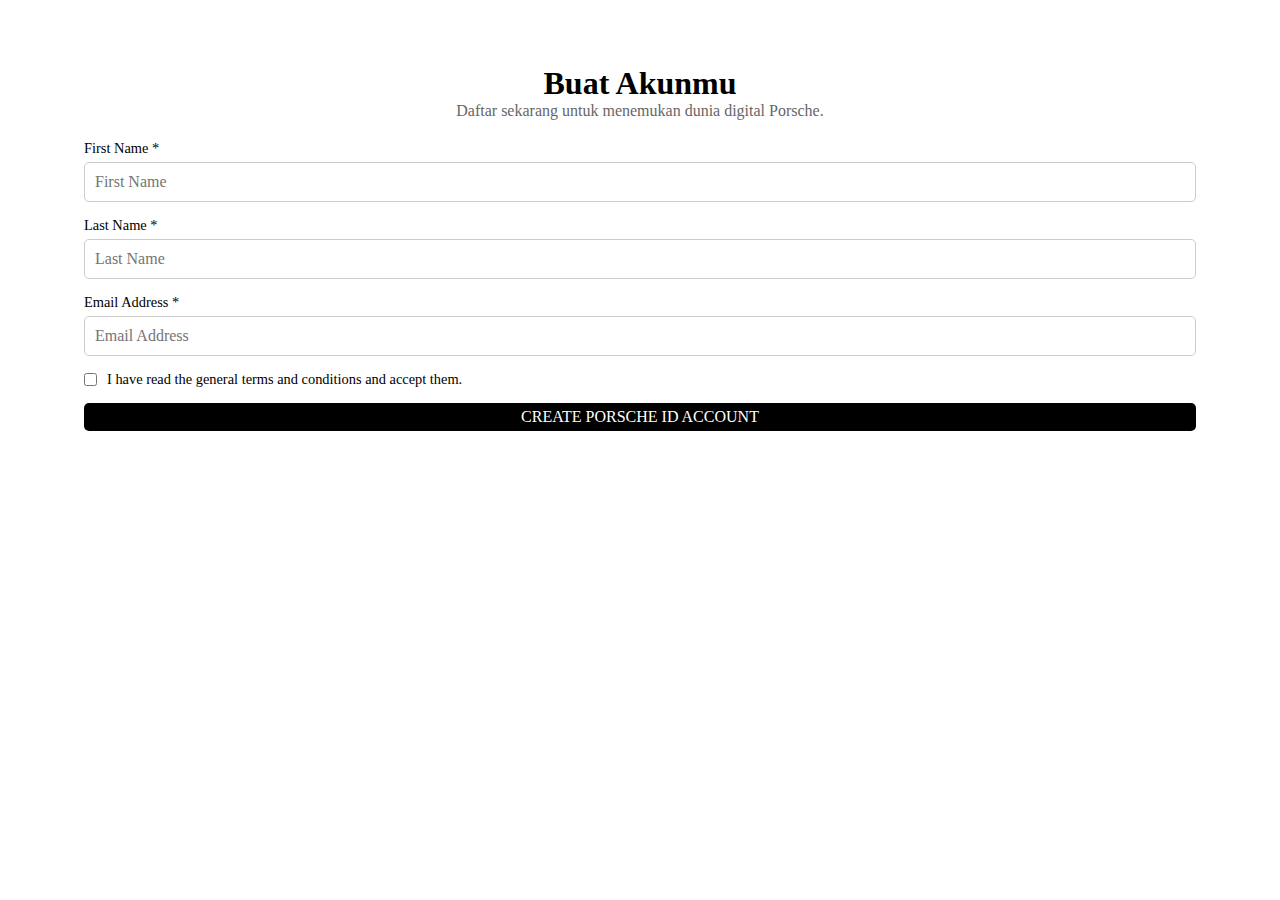
<file: profile.html>
<!DOCTYPE html>
<html lang="en">
<head>
    <meta charset="UTF-8">
    <meta name="viewport" content="width=device-width, initial-scale=1.0">
    <title>Hanhan - Profile</title>
    <link rel="stylesheet" href="profile.css">
    <link href="https://db.onlinewebfonts.com/c/933c49b428b4f2b1fbda6c88638ccc51?family=PorscheNext-SemiBold" rel="stylesheet" type="text/css"/>
    <link rel="stylesheet" href="https://cdnjs.cloudflare.com/ajax/libs/font-awesome/6.7.1/css/all.min.css" integrity="sha512-5Hs3dF2AEPkpNAR7UiOHba+lRSJNeM2ECkwxUIxC1Q/FLycGTbNapWXB4tP889k5T5Ju8fs4b1P5z/iB4nMfSQ==" crossorigin="anonymous" referrerpolicy="no-referrer"/>
    <link rel="preconnect" href="https://fonts.googleapis.com">
    <link rel="preconnect" href="https://fonts.gstatic.com" crossorigin>
    <link href="https://fonts.googleapis.com/css2?family=Montserrat:ital,wght@0,100..900;1,100..900&family=Roboto+Condensed:ital,wght@0,100..900;1,100..900&display=swap" rel="stylesheet">
</head>
<body>
    <div class="container">
        <header>
            <h1>Buat Akunmu</h1>
            <p>Daftar sekarang untuk menemukan dunia digital Porsche.</p>
        </header>
                    <form class="form-section">
                    <div class="form-group">
                        <label for="first-name">First Name *</label>
                        <input type="text" id="first-name" placeholder="First Name">
                    </div>
                    <div class="form-group">
                        <label for="last-name">Last Name *</label>
                        <input type="text" id="last-name" placeholder="Last Name">
                    </div>
                    <div class="form-group">
                        <label for="email">Email Address *</label>
                        <input type="email" id="email" placeholder="Email Address">
                    </div>
                    <div class="form-check">
                        <input type="checkbox" id="terms" required>
                        <label for="terms">I have read the general terms and conditions and accept them.</label>
                    </div>
                    <button type="submit">Create Porsche ID Account</button>
                    </form>
                </section>
    </div>
    <footer>
</body>
</html>
</file>
<file: profile.css>
* {
  margin: 0;
  padding: 0;
  font-family: "PorscheNext-SemiBold";
  box-sizing: border-box;
  color: black;
}
.nav-bar {
  position: absolute;
  top: 0;
  left: 0;
  width: 100%;
  padding: 20px 30px;
  z-index: 10;
  .navbar {
      label{
          display: none;
      }
      display: flex;
      flex-direction: row;
      justify-content: space-between;
      align-items: center;
      .logo {
          img {
              width: 10rem;
          }
      }
      .content {

          display: flex;
          width: 50%;
          color: white;
          justify-content: space-between;
          .nav-content {
              cursor: pointer;
              display: inline;
              font-size: 1.15rem;
          }
          .container {

              display: none;
              background-color: white;
              border-bottom-left-radius: 10px;
              border-bottom-right-radius: 10px;
              justify-content: center;
              width: 100%;
              left: 0;
              top: 0;
              right: 0;
              position: absolute;
              z-index: -1;
              padding: 20px 70px;
              padding-top: 75px;
              animation: fromTop 0.3s ease-in-out;
          }
          .models {
              .model-container {
                  bottom: -29rem;
                  padding-top: 65px;
                  .car-brand {
                      text-decoration: none;
                      padding: 10px;
                      display: flex;
                      flex-direction: column;
                      img {
                          width: 70%;
                          align-self: center;
                          transition: 0.2s ease-out;
                      }
                      .name {
                          font-size: 2rem;
                      }
                      .type {
                          font-size: 1rem;
                          display: flex;
                          gap: 1rem;
                          .box {
                              margin-top: 5px;
                              color: white;
                              padding: 4px 7px;
                              background-color: black;
                              border-radius: 5px;
                              width: 4rem;
                              text-align: center;
                          }
                      }
                  }
                  .car-brand:hover {
                      background-color: rgba(220, 220, 220, 0.5);
                      backdrop-filter: blur(30px);
                      border-radius: 10px;
                      img {
                          transform: translateX(5%);
                      }
                  }
              }
          }
          .models:hover {
              .model-container {
                  display: grid;
                  grid-template-columns: repeat(3, 1fr);
                  gap: 1.5rem;
                  row-gap: 1.5rem;
                  justify-content: center;
                  align-items: center;
              }
          }
          .trio {
              .trio-container {
                  bottom: -26.5rem;
                  gap: 8rem;
                  .image-container {
                      position: relative;
                      transition: 0.3s;
                      img {
                          border-radius: 5px;
                          width: 267px;
                          height: 375px;
                      }
                      p {
                          position: absolute;
                          top: 1%;
                          left: 4%;
                          font-size: 1.6rem;
                          text-shadow: 2px 2px 4px rgba(0, 0, 0, 0.4);
                          color: white;
                      }
                  }
                  .image-container:hover {
                      transform: scale(1.05);
                  }
                  
                }
              }
              .trio:hover {
                  .trio-container {
                      display: flex;
                  }
              }
          }
      }
  }

@keyframes fromTop {
  0%{
      transform: translateY(-100%);
  }
  100%{
      transform: translateY(0);
  }
}

body {
  font-family: Arial, sans-serif;
  margin: 0;
  padding: 0;
  /* color: #333; */
  /* line-height: 1.5; */
}

.container {
  width: 90%;
  /* max-width: 1200px; */
  margin: 0 auto;
  padding: 20px;
}

header {
  text-align: center;
  margin-bottom: 20px;
  margin-top: 45px;
  padding: 0% 7%;
}

header h1 {
  font-size: 2rem;
  margin: 0;
  margin-bottom: -1%;
}

header p {
  margin-top: 10px;
  font-size: 1rem;
  color: #666;
}

.image-text-container {
  align-items: center;
  gap: 20px;
}

.image-section {
  text-align: center;
}

.image-section img {
  max-width: 120%;
  max-width: 40%;
  border-radius: 10px;
  margin: 0 auto;
}

.image-caption {
  font-size: 1.3rem;
  margin-top: 10px;
  color: #000;
}

.text-section h2 {
  font-size: 1.5rem;
  margin-bottom: 20px;
}

.text-section p {
  font-size: 1rem;
  margin-bottom: 20px;
  color: #666;
}

.form-section {
  display: flex;
  flex-direction: column;
  gap: 15px;
}

.form-group {
  display: flex;
  flex-direction: column;
}

.form-group label {
  font-size: 0.9rem;
  margin-bottom: 5px;
}

.form-group input {
  padding: 10px;
  font-size: 1rem;
  border: 1px solid #ccc;
  border-radius: 5px;
}

.form-check {
  display: flex;
  align-items: center;
  gap: 10px;
  font-size: 0.9rem;
}

.form-check input {
  margin: 0;
}

button {
  padding: 5px 5px;
  font-size: 1rem;
  color: #fff;
  background-color: black;
  border: none;
  border-radius: 5px;
  cursor: pointer;
  text-transform: uppercase;
}

button:hover {
  background-color: #333;
}

footer p{
  color: white;
  background-color: black;
  text-align: center;
  padding: 10px;
  font-size: 1rem;
}

footer a {
  color: rgb(255, 255, 255);
  text-decoration: underline;
}
</file>
